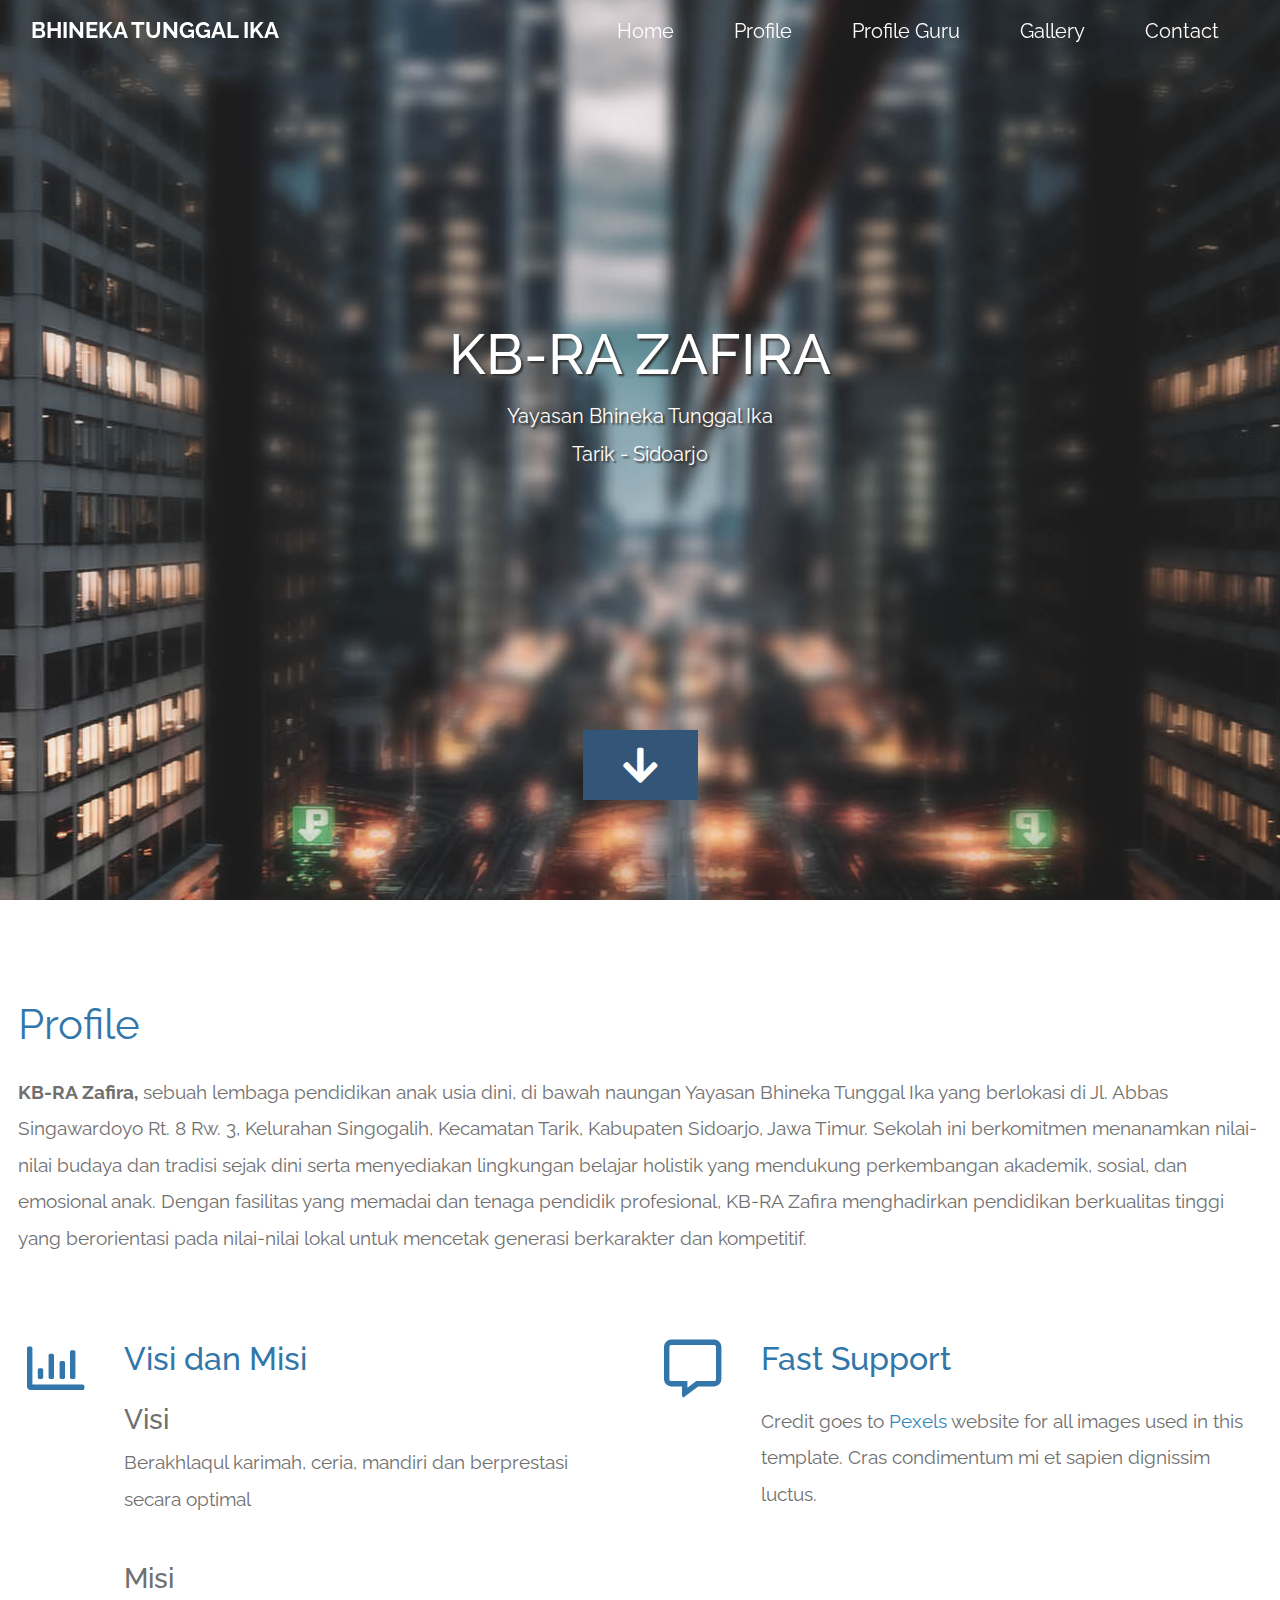
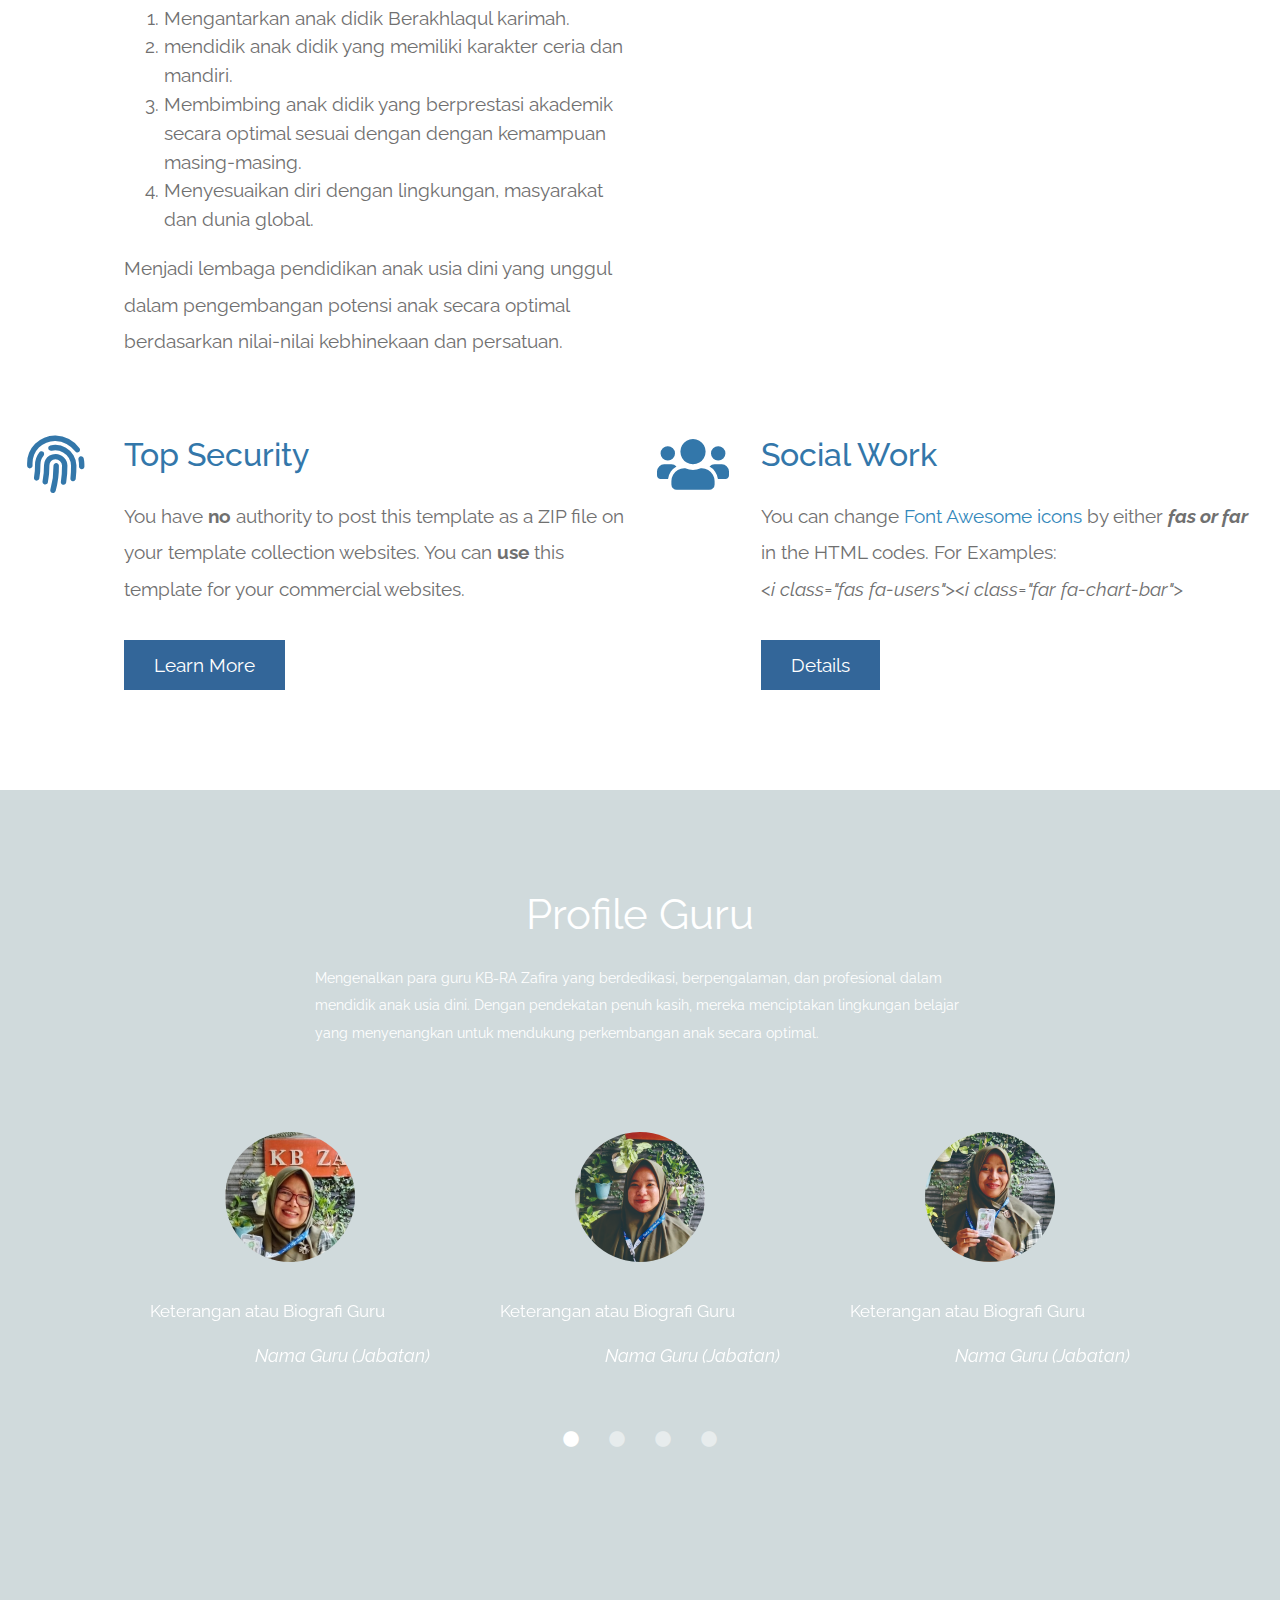
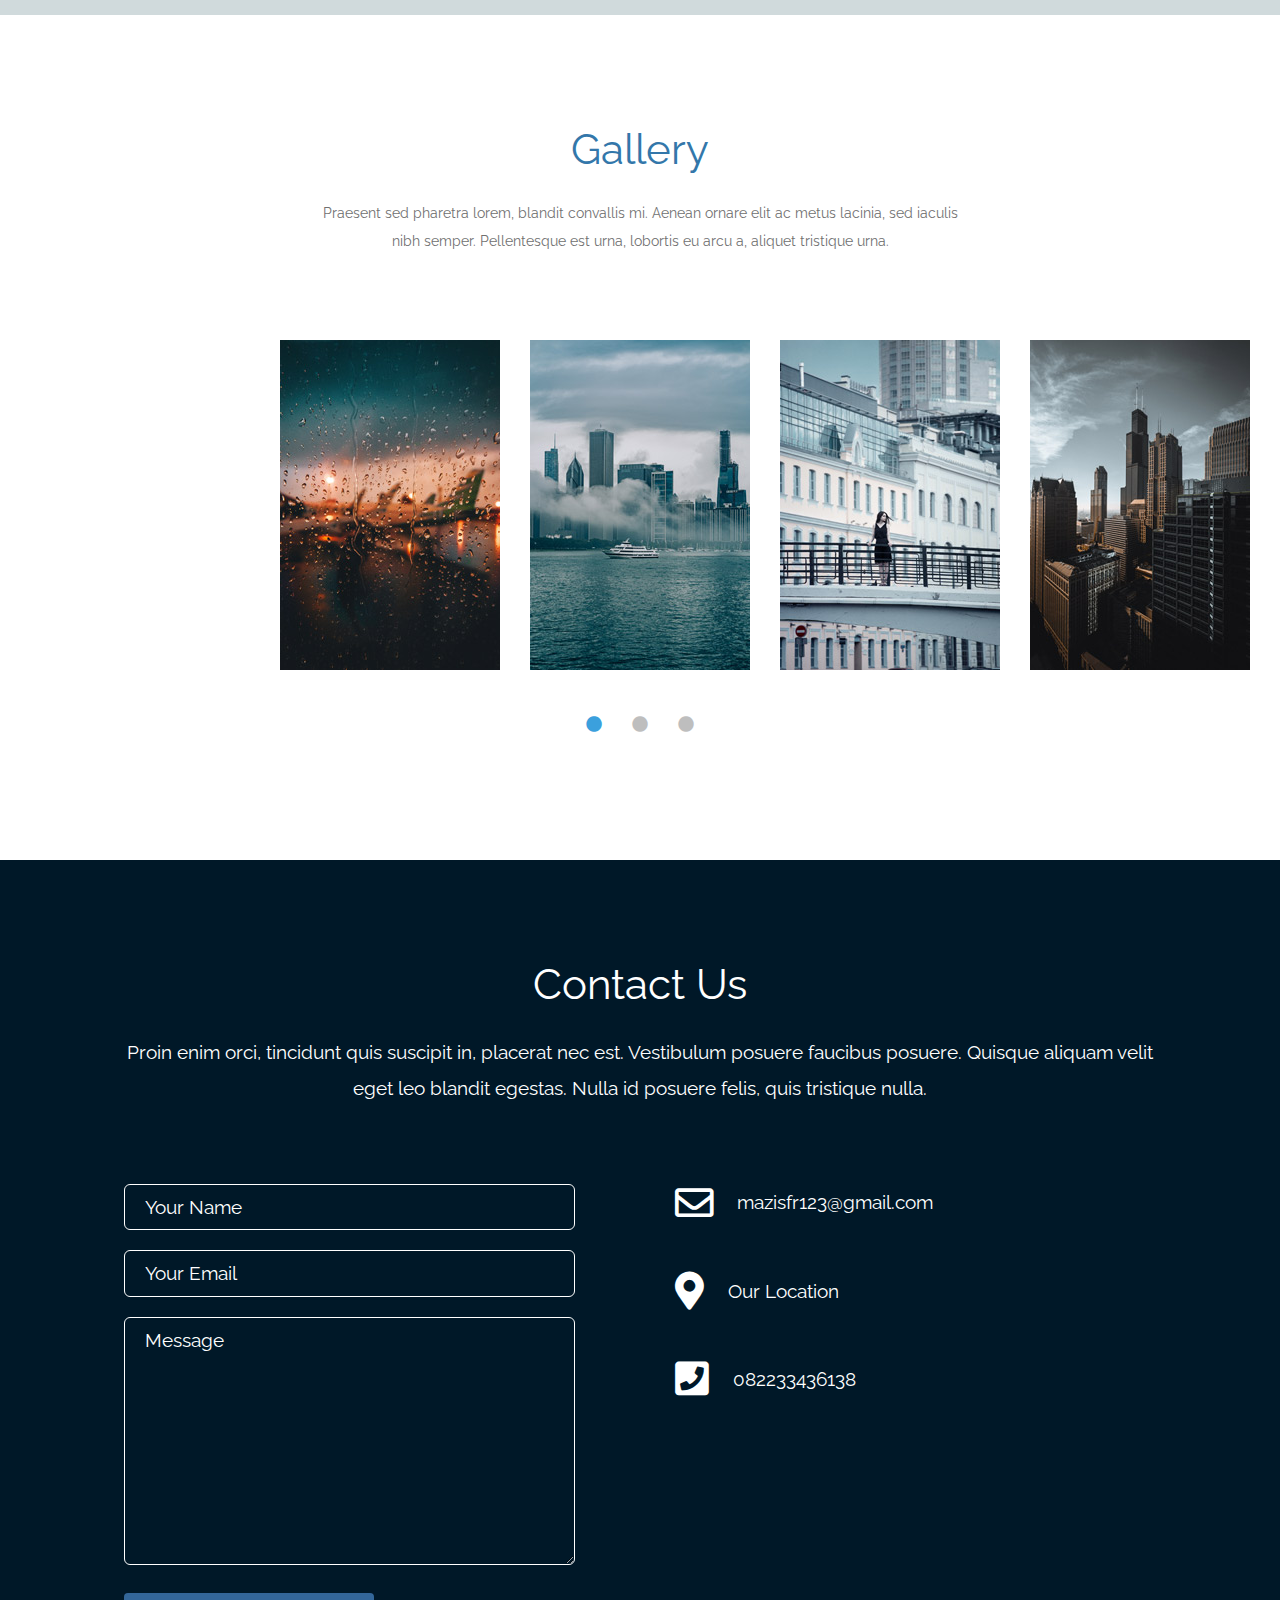
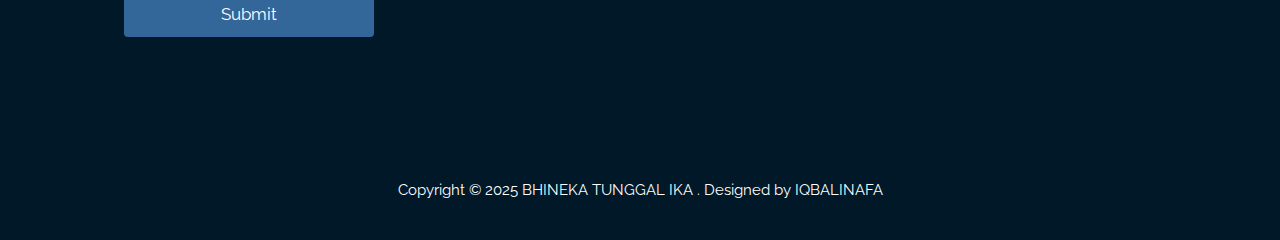
<file: project/WebsiteZafira/index.html>
<!DOCTYPE html>
 <html lang="en">
  <head>
    <meta charset="UTF-8" />
    <meta name="viewport" content="width=device-width, initial-scale=1.0" />
    <meta http-equiv="X-UA-Compatible" content="ie=edge" />
    <title>Yayasan BHINEKA TUNGGAL IKA</title>
    <link rel="stylesheet" href="fontawesome-5.5/css/all.min.css" />
    <link rel="stylesheet" href="slick/slick.css">
    <link rel="stylesheet" href="slick/slick-theme.css">
    <link rel="stylesheet" href="magnific-popup/magnific-popup.css">
    <link rel="stylesheet" href="css/bootstrap.min.css" />
    <link rel="stylesheet" href="css/loop.css" />


  </head>
  <body>    
    <!-- Hero section -->
    <section id="infinite" class="text-white tm-font-big tm-parallax">
      <!-- Navigation -->
      <nav class="navbar navbar-expand-md tm-navbar" id="tmNav">              
        <div class="container">
          <div class="tm-next">
            <a href="#infinite" class="navbar-brand">BHINEKA TUNGGAL IKA</a>
        </div>             
            
          <button class="navbar-toggler" type="button" data-toggle="collapse" data-target="#navbarSupportedContent" aria-controls="navbarSupportedContent" aria-expanded="false" aria-label="Toggle navigation">
            <i class="fas fa-bars navbar-toggler-icon"></i>
          </button>
          <div class="collapse navbar-collapse" id="navbarSupportedContent">
            <ul class="navbar-nav ml-auto">
              <li class="nav-item">
                  <a class="nav-link tm-nav-link" href="#infinite">Home</a>
              </li>
              <li class="nav-item">
                  <a class="nav-link tm-nav-link" href="#profile">Profile</a>
              </li>
              <li class="nav-item">
                <a class="nav-link tm-nav-link" href="#profileguru">Profile Guru</a>
              </li>
              <li class="nav-item">
                  <a class="nav-link tm-nav-link" href="#gallery">Gallery</a>
              </li>
              <li class="nav-item">
                  <a class="nav-link tm-nav-link" href="#contact">Contact</a>
              </li>                    
            </ul>
          </div>        
        </div>
      </nav>
      
      <div class="text-center tm-hero-text-container">
        <div class="tm-hero-text-container-inner">
            <h2 class="tm-hero-title">KB-RA ZAFIRA</h2>
            <p class="tm-hero-subtitle">
              Yayasan Bhineka Tunggal Ika
              <br>Tarik - Sidoarjo
            </p>
        </div>        
      </div>

      <div class="tm-next tm-intro-next">
        <a href="#profile" class="text-center tm-down-arrow-link">
          <i class="fas fa-2x fa-arrow-down tm-down-arrow"></i>
        </a>
      </div>      
    </section>

    <section id="profile" class="tm-section-pad-top">
      
      <div class="container">

            <div class="row tm-content-box"><!-- first row -->
                <div class="col-lg-12 col-xl-12">
                    <div class="tm-intro-text-container">
                        <h2 class="tm-text-primary mb-4 tm-section-title">Profile</h2>
                        <p class="mb-4 tm-intro-text">
                          <b>KB-RA Zafira,</b> sebuah lembaga pendidikan anak usia dini, di bawah naungan Yayasan Bhineka Tunggal Ika yang berlokasi di Jl. Abbas Singawardoyo Rt. 8 Rw. 3, Kelurahan Singogalih, Kecamatan Tarik, Kabupaten Sidoarjo, Jawa Timur. Sekolah ini berkomitmen menanamkan nilai-nilai budaya dan tradisi sejak dini serta menyediakan lingkungan belajar holistik yang mendukung perkembangan akademik, sosial, dan emosional anak. Dengan fasilitas yang memadai dan tenaga pendidik profesional, KB-RA Zafira menghadirkan pendidikan berkualitas tinggi yang berorientasi pada nilai-nilai lokal untuk mencetak generasi berkarakter dan kompetitif.</p>                  
                        </div>
                </div>

            </div><!-- first row -->
            
            <div class="row tm-content-box"><!-- second row -->
        		<div class="col-lg-1">
                    <i class="far fa-3x fa-chart-bar text-center tm-icon"></i>
                </div>
                <div class="col-lg-5">
                    <div class="tm-intro-text-container">
                        <h2 class="tm-text-primary mb-4">Visi dan Misi</h2>
                        <p class="mb-4 tm-intro-text">
                          <h3>Visi</h3>
                          <p>Berakhlaqul karimah, ceria, mandiri dan berprestasi secara optimal</p>
                          <br><h3>Misi</h3>
                          <ol>
                            <li>Mengantarkan anak didik Berakhlaqul karimah.</li>
                            <li>mendidik anak didik yang memiliki karakter ceria dan mandiri.</li>
                            <li>Membimbing anak didik yang berprestasi akademik secara optimal sesuai dengan dengan kemampuan masing-masing.</masing-masing></li>
                            <li>Menyesuaikan diri dengan lingkungan, masyarakat dan dunia global.</li>
                          </ol>
                          <p>Menjadi lembaga pendidikan anak usia dini yang unggul dalam pengembangan potensi anak secara optimal berdasarkan nilai-nilai kebhinekaan dan persatuan.</p>
                        </p>
                    </div>
                </div>
                
                <div class="col-lg-1">
                    <i class="far fa-3x fa-comment-alt text-center tm-icon"></i>
                </div>
                <div class="col-lg-5">
                    <div class="tm-intro-text-container">
                        <h2 class="tm-text-primary mb-4">Fast Support</h2>
                        <p class="mb-4 tm-intro-text">
                          Credit goes to <a rel="nofollow" href="https://www.pexels.com">Pexels</a> website for all images used in this template. Cras condimentum mi et sapien dignissim luctus.</p>
                    </div>
                </div>

            </div><!-- second row -->
            
            <div class="row tm-content-box"><!-- third row -->
        		<div class="col-lg-1">
                    <i class="fas fa-3x fa-fingerprint text-center tm-icon"></i>
                </div>
                <div class="col-lg-5">
                    <div class="tm-intro-text-container">
                        <h2 class="tm-text-primary mb-4">Top Security</h2>
                        <p class="mb-4 tm-intro-text">
                      You have <strong>no</strong> authority to post this template as a ZIP file on your template collection websites. You can <strong>use</strong> this template for your commercial websites.</p>
                          
                          <div class="tm-continue">
                            <a href="#profileguru" class="tm-intro-text tm-btn-primary">Learn More</a>
                        </div>
                    </div>
                </div>
                
                <div class="col-lg-1">
                    <i class="fas fa-3x fa-users text-center tm-icon"></i>
                </div>
                <div class="col-lg-5">
                    <div class="tm-intro-text-container">
                      <h2 class="tm-text-primary mb-4">Social Work</h2>
                        <p class="mb-4 tm-intro-text">
                      You can change <a href="https://fontawesome.com/icons?d=gallery">Font Awesome icons</a> by either <b><em>fas or far</em></b> in the HTML codes. For Examples:<br>
                      <em>&lt;i class=&quot;fas fa-users&quot;&gt;&lt;i class=&quot;far fa-chart-bar&quot;&gt;</em> </p>
                          
                          <div class="tm-continue">
                            <a href="#profileguru" class="tm-intro-text tm-btn-primary">Details</a>
                        </div>
                    </div>
                </div>

            </div><!-- third row -->

        </div>
      
    </section>
    
    <section id="profileguru" class="tm-section-pad-top tm-parallax-2">      
      <div class="container tm-profileguru-content">
        <div class="row">
          <div class="col-lg-12 tm-content-box">
            <h2 class="text-white text-center mb-4 tm-section-title">Profile Guru</h2>
            <p class="mx-auto tm-section-desc xtext-center">
              Mengenalkan para guru KB-RA Zafira yang berdedikasi, berpengalaman, dan profesional dalam mendidik anak usia dini. Dengan pendekatan penuh kasih, mereka menciptakan lingkungan belajar yang menyenangkan untuk mendukung perkembangan anak secara optimal.
              </p>
            <div class="mx-auto tm-gallery-container tm-gallery-container-2">
              <div class="tm-profileguru-carousel">
                <figure class="tm-testimonial-item">
                  <img src="img/guru1.jpg" alt="Image" class="img-fluid mx-auto">
                  <blockquote>Keterangan atau Biografi Guru</blockquote>
                  <figcaption>Nama Guru (Jabatan)</figcaption>
                </figure>

                <figure class="tm-testimonial-item">
                  <img src="img/guru2.jpg" alt="Image" class="img-fluid mx-auto">
                  <blockquote>Keterangan atau Biografi Guru</blockquote>
                  <figcaption>Nama Guru (Jabatan)</figcaption>
                </figure>

                <figure class="tm-testimonial-item">
                  <img src="img/guru3.jpg" alt="Image" class="img-fluid mx-auto">
                  <blockquote>Keterangan atau Biografi Guru</blockquote>
                  <figcaption>Nama Guru (Jabatan)</figcaption>
                </figure>

                <figure class="tm-testimonial-item">
                  <img src="img/guru4.jpg" alt="Image" class="img-fluid mx-auto">
                  <blockquote>Keterangan atau Biografi Guru</blockquote>
                  <figcaption>Nama Guru (Jabatan)</figcaption>
                </figure>

                <figure class="tm-testimonial-item">
                  <img src="img/guru5.jpg" alt="Image" class="img-fluid mx-auto">
                  <blockquote>Keterangan atau Biografi Guru</blockquote>
                  <figcaption>Nama Guru (Jabatan)</figcaption>
                </figure>

                <figure class="tm-testimonial-item">
                  <img src="img/guru6.jpg" alt="Image" class="img-fluid mx-auto">
                  <blockquote>Keterangan atau Biografi Guru</blockquote>
                  <figcaption>Nama Guru (Jabatan)</figcaption>
                </figure>

              </div>
            </div>
          </div>
        </div>
      </div>
      <div class="tm-bg-overlay"></div>
    </section>
    
    <section id="gallery" class="tm-section-pad-top">
      <div class="container tm-container-gallery">
        <div class="row">
          <div class="text-center col-12">
              <h2 class="tm-text-primary tm-section-title mb-4">Gallery</h2>
              <p class="mx-auto tm-section-desc">
                Praesent sed pharetra lorem, blandit convallis mi. Aenean ornare elit ac metus lacinia, sed iaculis nibh semper. Pellentesque est urna, lobortis eu arcu a, aliquet tristique urna.
              </p>
          </div>            
        </div>
        <div class="row">
            <div class="col-12">
          <div class="mx-auto tm-gallery-container">
              <div class="grid tm-gallery">
                <!-- Images in this gallery are from Pexels.com, as credited in the Profile section above -->
                <a href="img/gallery-img-01.jpg">
            <figure class="effect-honey tm-gallery-item">
                          <figcaption>
                            <h2><i>Physical Health <span>Exercise!</span></i></h2>
                          </figcaption>
                        </figure>
                      </a>
                      <a href="img/gallery-img-02.jpg">
                        <figure class="effect-honey tm-gallery-item">
                          <img src="img/gallery-tn-02.jpg" alt="Image 2" class="img-fluid">
                          <figcaption>
                            <h2><i>Rain on Glass <span>Second Image</span></i></h2>
                          </figcaption>
                        </figure>
                      </a>
                      <a href="img/gallery-img-03.jpg">
                        <figure class="effect-honey tm-gallery-item">
                          <img src="img/gallery-tn-03.jpg" alt="Image 3" class="img-fluid">
                          <figcaption>
                            <h2><i><span>Sea View</span> Mega City</i></h2>
                          </figcaption>
                        </figure>
                      </a>
                      <a href="img/gallery-img-04.jpg">
                        <figure class="effect-honey tm-gallery-item">
                          <img src="img/gallery-tn-04.jpg" alt="Image 4" class="img-fluid">
                          <figcaption>
                            <h2><i>Dream Girl <span>Thoughts</span></i></h2>
                          </figcaption>
                        </figure>
                      </a>
                      <a href="img/gallery-img-05.jpg">
                        <figure class="effect-honey tm-gallery-item">
                          <img src="img/gallery-tn-05.jpg" alt="Image 5" class="img-fluid">
                          <figcaption>
                            <h2><i><span>Workstation</span> Offices</i></h2>
                          </figcaption>
                        </figure>
                      </a>
                      <a href="img/gallery-img-06.jpg">
                        <figure class="effect-honey tm-gallery-item">
                          <img src="img/gallery-tn-06.jpg" alt="Image 6" class="img-fluid">
                          <figcaption>
                            <h2><i>Just Above <span>The City</span></i></h2>
                          </figcaption>
                        </figure>
                      </a>
                      <a href="img/gallery-img-01.jpg">
                        <figure class="effect-honey tm-gallery-item">
                          <img src="img/gallery-tn-01.jpg" alt="Image 7" class="img-fluid">
                          <figcaption>
                            <h2><i>Another <span>Exercise Time</span></i></h2>
                          </figcaption>
                        </figure>
                      </a>
                      <a href="img/gallery-img-02.jpg">
                        <figure class="effect-honey tm-gallery-item">
                          <img src="img/gallery-tn-02.jpg" alt="Image 8" class="img-fluid">
                          <figcaption>
                            <h2><i>Repeated <span>Image Spot</span></i></h2>
                          </figcaption>
                        </figure>
                      </a>
                    </div>
                </div>                
            </div>        
          </div>
      </div>
    </section>

    <!-- Contact -->
    <section id="contact" class="tm-section-pad-top tm-parallax-2">
    
      <div class="container tm-container-contact">
        
        <div class="row">
            
            <div class="text-center col-12">
                <h2 class="tm-section-title mb-4">Contact Us</h2>
                <p class="mb-5">
                  Proin enim orci, tincidunt quis suscipit in, placerat nec est. Vestibulum posuere faucibus posuere. Quisque aliquam velit eget leo blandit egestas. Nulla id posuere felis, quis tristique nulla.
                </p><br>
            </div>
            
            <div class="col-sm-12 col-md-6">
              <form action="" method="get">
                <input id="name" name="name" type="text" placeholder="Your Name" class="tm-input" required />
                <input id="email" name="email" type="email" placeholder="Your Email" class="tm-input" required />
                <textarea id="message" name="message" rows="8" placeholder="Message" class="tm-input" required></textarea>
                <button type="submit" class="btn tm-btn-submit">Submit</button>
              </form>
            </div>
            
            <div class="col-sm-12 col-md-6">

                <!---<div class="contact-item">
                  <a rel="nofollow" href="https://www.tooplate.com/contact" class="item-link">
                      <i class="far fa-2x fa-comment mr-4"></i>
                      <span class="mb-0">Chat Online</span>
                  </a>              
                </div> --->
                
                <div class="contact-item">
                  <a rel="nofollow" href="https://mail.google.com/mail/u/0/?view=cm&fs=1&to=mazisfr123@gmail.com" class="item-link">
                      <i class="far fa-2x fa-envelope mr-4"></i>
                      <span class="mb-0">mazisfr123@gmail.com</span>
                  </a>              
                </div>
                
                <div class="contact-item">
                  <a rel="nofollow" href="https://www.google.com/maps" class="item-link">
                      <i class="fas fa-2x fa-map-marker-alt mr-4"></i>
                      <span class="mb-0">Our Location</span>
                  </a>              
                </div>
                
                <div class="contact-item">
                  <a rel="nofollow" href="https://wa.me/082233436138?text=Halo%20Permisi,%20saya%20pengunjung%20website%20KB-RA%20Zafira.%20Apakah%20boleh%20saya%20menanyakan%20sesuatu?" class="item-link">
                      <i class="fas fa-2x fa-phone-square mr-4"></i>
                      <span class="mb-0">082233436138</span>
                  </a>              
                </div>
                
                <div class="contact-item">&nbsp;</div>
            
            </div>
            
            
        </div><!-- row ending -->
        
      </div>

      	<footer class="text-center small tm-footer">
          <p class="mb-0">
          Copyright &copy; 2025 BHINEKA TUNGGAL IKA 
          
          . <a rel="nofollow" href="https://www.instagram.com/zafiratarik" title="https://www.instagram.com/zafiratarik">Designed by IQBALINAFA</a></p>
        </footer>

    </section>
    
    <script src="js/jquery-1.9.1.min.js"></script>     
    <script src="slick/slick.min.js"></script>
    <script src="magnific-popup/jquery.magnific-popup.min.js"></script>
    <script src="js/easing.min.js"></script>
    <script src="js/jquery.singlePageNav.min.js"></script>     
    <script src="js/bootstrap.min.js"></script> 
    <script>

      function getOffSet(){
        var _offset = 450;
        var windowHeight = window.innerHeight;

        if(windowHeight > 500) {
          _offset = 400;
        } 
        if(windowHeight > 680) {
          _offset = 300
        }
        if(windowHeight > 830) {
          _offset = 210;
        }

        return _offset;
      }

      function setParallaxPosition($doc, multiplier, $object){
        var offset = getOffSet();
        var from_top = $doc.scrollTop(),
          bg_css = 'center ' +(multiplier * from_top - offset) + 'px';
        $object.css({"background-position" : bg_css });
      }

      // Parallax function
      // Adapted based on https://codepen.io/roborich/pen/wpAsm        
      var background_image_parallax = function($object, multiplier, forceSet){
        multiplier = typeof multiplier !== 'undefined' ? multiplier : 0.5;
        multiplier = 1 - multiplier;
        var $doc = $(document);
        // $object.css({"background-attatchment" : "fixed"});

        if(forceSet) {
          setParallaxPosition($doc, multiplier, $object);
        } else {
          $(window).scroll(function(){          
            setParallaxPosition($doc, multiplier, $object);
          });
        }
      };

      var background_image_parallax_2 = function($object, multiplier){
        multiplier = typeof multiplier !== 'undefined' ? multiplier : 0.5;
        multiplier = 1 - multiplier;
        var $doc = $(document);
        $object.css({"background-attachment" : "fixed"});
        
        $(window).scroll(function(){
          if($(window).width() > 768) {
            var firstTop = $object.offset().top,
                pos = $(window).scrollTop(),
                yPos = Math.round((multiplier * (firstTop - pos)) - 186);              

            var bg_css = 'center ' + yPos + 'px';

            $object.css({"background-position" : bg_css });
          } else {
            $object.css({"background-position" : "center" });
          }
        });
      };
      
      $(function(){
        // Hero Section - Background Parallax
        background_image_parallax($(".tm-parallax"), 0.30, false);
        background_image_parallax_2($("#contact"), 0.80);   
        background_image_parallax_2($("#profileguru"), 0.80);   
        
        // Handle window resize
        window.addEventListener('resize', function(){
          background_image_parallax($(".tm-parallax"), 0.30, true);
        }, true);

        // Detect window scroll and update navbar
        $(window).scroll(function(e){          
          if($(document).scrollTop() > 120) {
            $('.tm-navbar').addClass("scroll");
          } else {
            $('.tm-navbar').removeClass("scroll");
          }
        });
        
        // Close mobile menu after click 
        $('#tmNav a').on('click', function(){
          $('.navbar-collapse').removeClass('show'); 
        })

        // Scroll to corresponding section with animation
        $('#tmNav').singlePageNav({
          'easing': 'easeInOutExpo',
          'speed': 600
        });        
        
        // Add smooth scrolling to all links
        // https://www.w3schools.com/howto/howto_css_smooth_scroll.asp
        $("a").on('click', function(event) {
          if (this.hash !== "") {
            event.preventDefault();
            var hash = this.hash;

            $('html, body').animate({
              scrollTop: $(hash).offset().top
            }, 600, 'easeInOutExpo', function(){
              window.location.hash = hash;
            });
          } // End if
        });

        // Pop up
        $('.tm-gallery').magnificPopup({
          delegate: 'a',
          type: 'image',
          gallery: { enabled: true }
        });

        $('.tm-profileguru-carousel').slick({
          dots: true,
          prevArrow: false,
          nextArrow: false,
          infinite: false,
          slidesToShow: 3,
          slidesToScroll: 1,
          responsive: [
            {
              breakpoint: 992,
              settings: {
                slidesToShow: 2
              }
            },
            {
              breakpoint: 768,
              settings: {
                slidesToShow: 2
              }
            }, 
            {
              breakpoint: 480,
              settings: {
                  slidesToShow: 1
              }                 
            }
          ]
        });

        // Gallery
        $('.tm-gallery').slick({
          dots: true,
          infinite: false,
          slidesToShow: 5,
          slidesToScroll: 2,
          responsive: [
          {
            breakpoint: 1199,
            settings: {
              slidesToShow: 4,
              slidesToScroll: 2
            }
          },
          {
            breakpoint: 991,
            settings: {
              slidesToShow: 3,
              slidesToScroll: 2
            }
          },
          {
            breakpoint: 767,
            settings: {
              slidesToShow: 2,
              slidesToScroll: 1
            }
          },
          {
            breakpoint: 480,
            settings: {
              slidesToShow: 1,
              slidesToScroll: 1
            }
          }
        ]
        });
      });
    </script>
  </body>
</html>
</file>
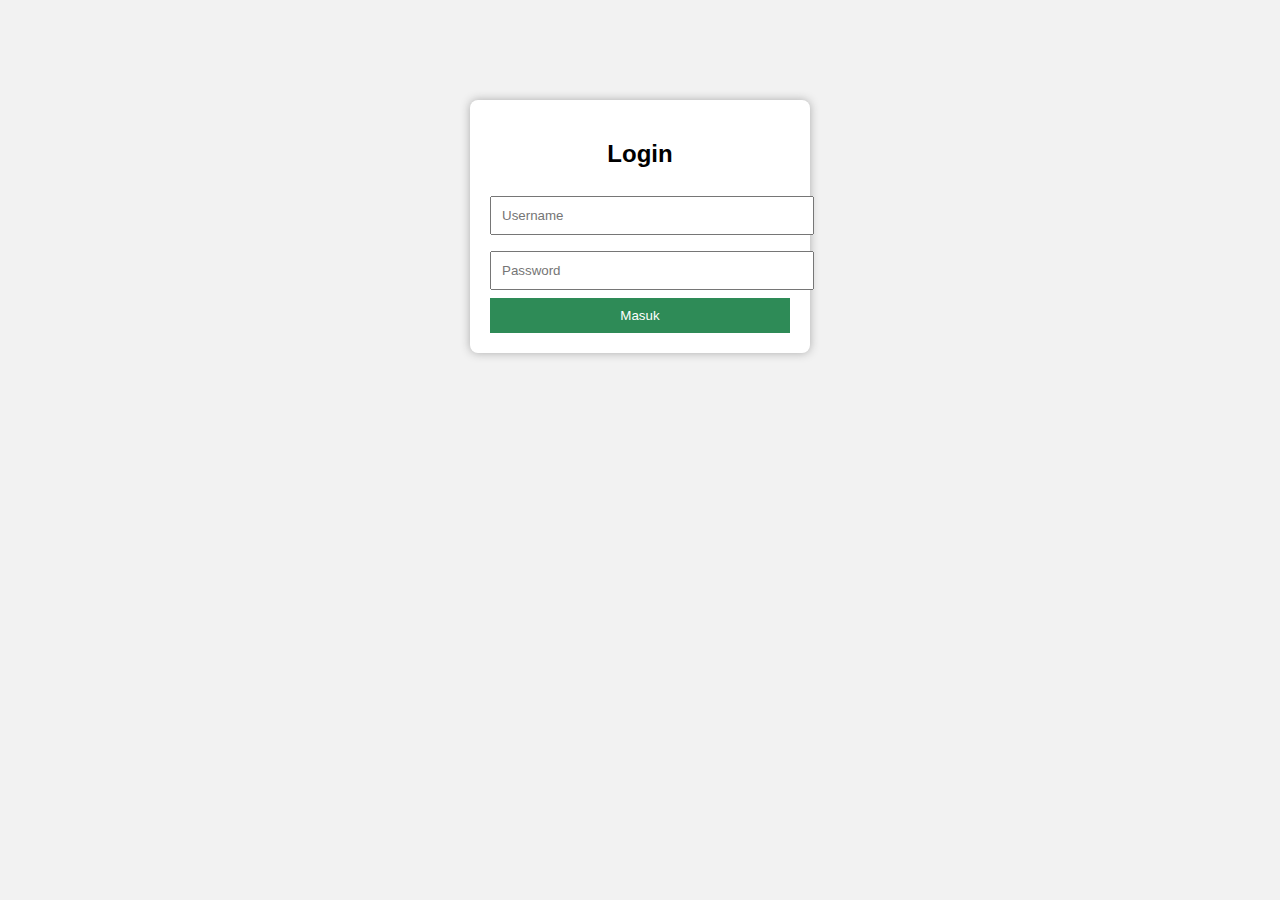
<file: login.html>
<!DOCTYPE html>
<html>
  <head>
    <title>Form Login</title>
    <style>
      body {
        font-family: Arial;
        background: #f2f2f2;
      }

      .container {
        width: 300px;
        margin: 100px auto;
        background: white;
        padding: 20px;
        border-radius: 8px;
        box-shadow: 0 0 10px #aaa;
      }

      h2 {
        text-align: center;
      }

      input[type='text'],
      input[type='password'] {
        width: 100%;
        padding: 10px;
        margin: 8px 0;
      }

      input[type='submit'] {
        width: 100%;
        padding: 10px;
        background: seagreen;
        color: white;
        border: none;
        cursor: pointer;
      }

      input[type='submit']:hover {
        background: darkgreen;
      }
    </style>
  </head>

  <body>
    <div class="container">
      <h2>Login</h2>
      <form action="login.php" method="POST">
        <input type="text" name="username" placeholder="Username" required />
        <input type="password" name="password" placeholder="Password" required />
        <input type="submit" value="Masuk" />
      </form>
    </div>
  </body>
</html>
</file>
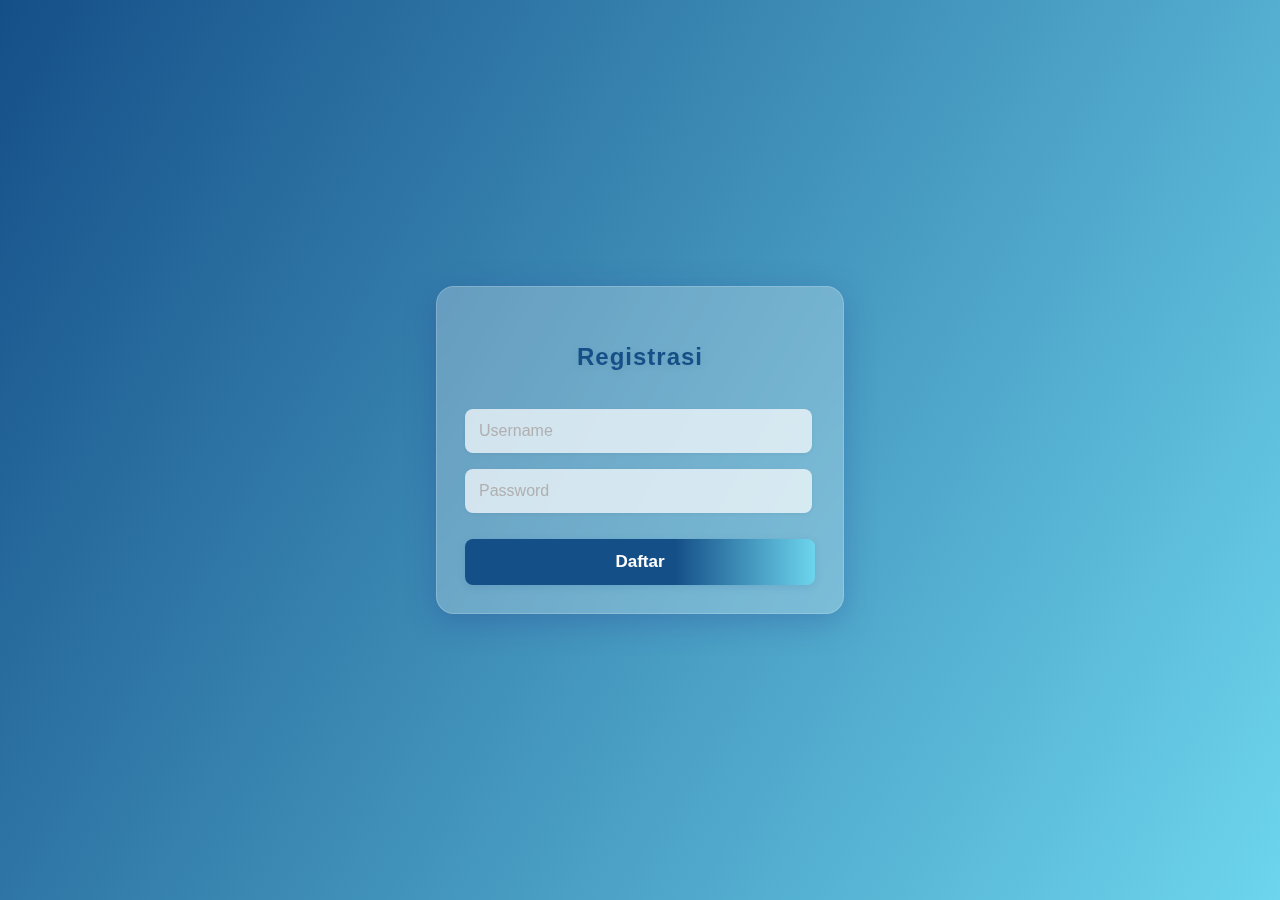
<file: register.html>
<!DOCTYPE html>
<html>
  <head>
    <title>Form Registrasi</title>
    <style>
      body {
        font-family: 'Segoe UI', Arial, sans-serif;
        background: linear-gradient(120deg, #154f88 0%, #6dd5ed 100%);
        min-height: 100vh;
        margin: 0;
        display: flex;
        align-items: center;
        justify-content: center;
      }

      .container {
        width: 350px;
        background: rgba(255, 255, 255, 0.25);
        border-radius: 18px;
        box-shadow: 0 8px 32px 0 rgba(31, 38, 135, 0.25);
        backdrop-filter: blur(10px);
        -webkit-backdrop-filter: blur(10px);
        border: 1px solid rgba(255, 255, 255, 0.18);
        padding: 36px 28px 28px 28px;
        display: flex;
        flex-direction: column;
        gap: 10px;
      }

      h2 {
        text-align: center;
        color: #154f88;
        margin-bottom: 28px;
        letter-spacing: 1px;
        text-shadow: 0 2px 8px rgba(0,0,0,0.08);
        font-weight: 700;
      }

      form {
        display: flex;
        flex-direction: column;
        gap: 16px;
      }

      input[type='text'],
      input[type='password'] {
        width: 91%;
        padding: 13px 14px;
        margin: 0;
        border: none;
        border-radius: 8px;
        background: rgba(255,255,255,0.7);
        color: #154f88;
        font-size: 16px;
        outline: none;
        box-shadow: 0 1px 4px rgba(0,0,0,0.06);
        transition: background 0.2s, box-shadow 0.2s;
      }

      input[type='text']::placeholder,
      input[type='password']::placeholder {
        color: #b0b0b0;
      }

      input[type='text']:focus,
      input[type='password']:focus {
        background: #fff;
        box-shadow: 0 2px 8px rgba(21,79,136,0.08);
      }

      input[type='submit'] {
        width: 100%;
        padding: 13px;
        background: linear-gradient(90deg, #154f88 60%, #6dd5ed 100%);
        color: #fff;
        border: none;
        border-radius: 8px;
        font-size: 17px;
        font-weight: bold;
        cursor: pointer;
        margin-top: 10px;
        box-shadow: 0 2px 8px rgba(21,79,136,0.13);
        transition: background 0.2s, transform 0.1s;
      }

      input[type='submit']:hover {
        background: linear-gradient(90deg, #0e355a 60%, #43b0d7 100%);
        transform: translateY(-2px) scale(1.02);
      }
    </style>
  </head>

  <body>
    <div class="container">
      <h2>Registrasi</h2>
      <form action="register.php" method="POST">
        <input type="text" name="username" placeholder="Username" required />
        <input type="password" name="password" placeholder="Password" required />
        <input type="submit" value="Daftar" />
      </form>
    </div>
  </body>
</html>
</file>
<file: project/WebsiteZafira/css/loop.css>
@import url("https://fonts.googleapis.com/css?family=Raleway:100,300,400,500,700,900");



body {
	font-family: "Raleway", sans-serif;
	font-size: 1.2em;
  color: #707070;
  margin: 0;
  padding: 0;
  overflow-x: hidden;
}
a {
  transition: all 0.3s ease;
  color: #38B;
}

a:hover,
a:focus {
  text-decoration: none;
  color: #D40;
}

a:focus {
  outline: none;
}

.btn {
  padding: 8px 32px;
}

.btn:hover {
  background-color: #ced4da;
}

blockquote {
  font-size: 0.86em;
  line-height: 1.8em;
}

.tm-section-pad-top {
  padding-top: 80px;
  padding-bottom: 40px;
}

.tm-content-box {
  padding-top: 20px;
  padding-bottom: 40px;
}

.tm-text-primary {
  color: #37A;
}

.tm-font-big {
  font-size: 1.25rem;
}

.tm-btn-primary {
  color: white;
  background-color: #369;
  padding: 14px 30px;
}

.tm-btn-primary:hover,
.tm-btn-primary:focus {
  color: white;
  background-color: #38B;
}

/* Navbar */

.tm-navbar {
  position: fixed;
  width: 100%;
  z-index: 1000;
  background-color: transparent;
  transition: all 0.3s ease;
}

.tm-navbar.scroll {
  background-color: white;
  border-bottom: 1px solid #e9ecef;
}

.navbar-brand {
  color: white;
  font-size: 1.4rem;
  font-weight: bold;
}

.navbar-brand:hover,
.tm-navbar.scroll .navbar-brand:hover {
  color: #38B;
}

.tm-navbar.scroll .navbar-brand {
  color: #369;
}

.nav-item {
  list-style: none;
}

.tm-nav-link {
  color: white;
}

.tm-navbar.scroll .tm-nav-link {
  color: #369;
}

.tm-navbar.scroll .tm-nav-link:hover,
.tm-navbar.scroll .tm-nav-link.current,
.tm-nav-link:hover {
  color: #FFF;
  background-color: #369;
}

.navbar-toggler {
  border: 1px solid white;
  padding-left: 10px;
  padding-right: 10px;
}

.navbar-toggler-icon {
  color: white;
  padding-top: 6px;
}

.tm-navbar.scroll .navbar-toggler {
  border: 1px solid #707070;
}

.tm-navbar.scroll .navbar-toggler-icon {
  color: #707070;
}

/* Hero */

#infinite {
	background-color: #222;
  background-image: url(../img/infinite-loop-01.jpg);
  background-repeat: no-repeat;
  height: 100vh;
  min-height: 375px;
  position: relative;
}

@media (min-height: 600px) and (min-width: 1920px) {
  #infinite {
    background-size: cover;
  }
}

@media (min-height: 830px) {
  #infinite {
    background-position: center -210px;
  }
}

@media (min-height: 680px) and (max-height: 829px) {
  #infinite {
    background-position: center -300px;
  }
}

@media (min-height: 500px) and (max-height: 679px) {
  #infinite {
    background-position: center -400px;
  }
}

@media (max-height: 499px) {
  #infinite {
    background-position: center -450px;
  }
}

.tm-hero-text-container {
  width: 100%;
  height: 100%;
  display: flex;
  flex-flow: column;
  justify-content: center;
}

.tm-hero-text-container-inner {
  margin-top: -90px;
}

.tm-hero-title {
  font-size: 3.5rem;
  text-shadow: 2px 2px 2px #333;
}

.tm-hero-subtitle {
  text-shadow: 2px 2px 2px #333;
}

.tm-intro-next {
  position: absolute;
  bottom: 100px;
  left: 0;
  right: 0;
}

@media (max-height: 480px) {
  .tm-hero-text-container-inner {
    margin-top: -40px;
  }

  .tm-intro-next {
    bottom: 20px;
  }
}

.tm-down-arrow-link {
  display: block;
  margin-top: 18%;
}

.tm-down-arrow {
  	color: #FFF;
    cursor: pointer;
    background: #357;
    padding: 15px 40px;
    transition: all 0.3s ease;
}

.tm-down-arrow:hover,
.tm-down-arrow:focus {
  color: #FFF;
  background: #37A;
  padding: 20px 50px;
}

/* Introduction */

#introduction {
  padding-bottom: 100px;
}

.tm-section-title {
  font-size: 2.6rem;
  font-weight: normal;
}

.tm-intro-text {
  font-size: 1.2rem;
}

.tm-icon {
  display: block;
  color: #37A;
}

.tm-continue {
	padding: 20px 0 30px 0;
}

/* profileguru */
#profileguru {
  color: white;
  background-image: url(../img/infinite-loop-02.jpg);
  background-size: cover;
  background-repeat: no-repeat;
  background-size: 100%;
  position: relative;
}

@media (max-width: 991px) {
  #profileguru {
    background-image: url(../img/infinite-loop-02-mobile.jpg);
  }
}

.tm-profileguru-content {
  position: relative;
  z-index: 100;
}

.tm-bg-overlay {
  width: 100%;
  height: 100%;
  background: rgba(20, 70, 80, 0.2);
  position: absolute;
  top: 0;
  left: 0;
  right: 0;
  bottom: 0;
  z-index: 0;
}

.tm-profileguru-carousel {
  max-width: 1050px;
  margin: 0 auto;
}

.tm-testimonial-item {
  max-width: 290px;
  margin-left: 35px;
  margin-right: 35px;
}

.tm-testimonial-item img {
  border-radius: 50%;
  margin-bottom: 35px;
}

.tm-testimonial-item figcaption {
  text-align: right;
  font-style: italic;
  font-size: 1.1rem;
}

/* Work */

.tm-section-desc {
  max-width: 650px;
  width: 100%;
  font-size: 0.9rem;
}

.tm-gallery-container {
  padding-top: 70px;
  padding-bottom: 120px;
}

.tm-gallery-item {
  margin: 0 15px;
}

.slick-dots {
  bottom: -65px;
}

.slick-dots li {
  margin: 0 13px;
}

.slick-dots li button:hover:before,
.slick-dots li button:focus:before,
.slick-dots li.slick-active button:before {
  opacity: 1;
  color: #3ba0dd;
}

.tm-profileguru-carousel .slick-dots li button:before {
  color: white;
  opacity: 0.5;
}

.tm-profileguru-carousel .slick-dots li button:hover:before,
.tm-profileguru-carousel .slick-dots li button:focus:before,
.tm-profileguru-carousel .slick-dots li.slick-active button:before {
  color: white;
  opacity: 1;
}

.slick-dots li button:before {
  font-size: 18px;
}

/* Hover Effect */
/* Common style */
.grid figure {
  position: relative;
  float: left;
  overflow: hidden;
  background: #3085a3;
  text-align: center;
  cursor: pointer;
}

.grid figure img {
  position: relative;
  display: block;
  min-height: 100%;
  max-width: 100%;
  opacity: 0.8;
}

.grid figure figcaption {
  padding: 2em;
  color: #fff;
  text-transform: uppercase;
  font-size: 1.25em;
  -webkit-backface-visibility: hidden;
  backface-visibility: hidden;
}

.grid figure figcaption::before,
.grid figure figcaption::after {
  pointer-events: none;
}

.grid figure figcaption,
.grid figure figcaption > a {
  position: absolute;
  top: 0;
  left: 0;
  width: 100%;
  height: 100%;
}

/* Anchor will cover the whole item by default */
/* For some effects it will show as a button */
.grid figure figcaption > a {
  z-index: 1000;
  text-indent: 200%;
  white-space: nowrap;
  font-size: 0;
  opacity: 0;
}

.grid figure h2 {
  word-spacing: -0.15em;
  font-size: 0.9em;
  font-weight: 300;
}

.grid figure h2 span {
  font-weight: 600;
}

.grid figure h2,
.grid figure p {
  margin: 0;
}

.grid figure p {
  letter-spacing: 1px;
  font-size: 68.5%;
}

/*---------------*/
/***** Honey *****/
/*---------------*/

figure.effect-honey {
  background: #4a3753;
  max-width: 220px;
}

figure.effect-honey img {
  opacity: 1;
  -webkit-transition: opacity 0.35s;
  transition: opacity 0.35s;
}

figure.effect-honey:hover img {
  opacity: 0.4;
}

figure.effect-honey figcaption::before {
  position: absolute;
  bottom: 0;
  left: 0;
  width: 100%;
  height: 10px;
  background: #38C;
  content: "";
  -webkit-transform: translate3d(0, 10px, 0);
  transform: translate3d(0, 10px, 0);
}

figure.effect-honey h2 {
  position: absolute;
  bottom: 0;
  left: 0;
  padding: 1em 1.5em;
  width: 100%;
  text-align: left;
  -webkit-transform: translate3d(0, -30px, 0);
  transform: translate3d(0, -30px, 0);
}

figure.effect-honey h2 i {
  font-style: normal;
  opacity: 0;
  -webkit-transition: opacity 0.35s, -webkit-transform 0.35s;
  transition: opacity 0.35s, transform 0.35s;
  -webkit-transform: translate3d(0, -30px, 0);
  transform: translate3d(0, -30px, 0);
}

figure.effect-honey figcaption::before,
figure.effect-honey h2 {
  -webkit-transition: -webkit-transform 0.35s;
  transition: transform 0.35s;
}

figure.effect-honey:hover figcaption::before,
figure.effect-honey:hover h2,
figure.effect-honey:hover h2 i {
  opacity: 1;
  -webkit-transform: translate3d(0, 0, 0);
  transform: translate3d(0, 0, 0);
}

.tm-container-gallery {
	padding-top: 30px;
	}

/* Contact */

#contact {
  color: white;
  background-color: #001828;
  background-image: url(../img/infinite-loop-03.jpg);
  background-position: center;
  background-repeat: no-repeat;
  min-height: 980px;
  position: relative;
  padding-bottom: 50px;
  padding-top: 100px;
}

.contact-item {
  margin-left: 20px;
  margin-bottom: 50px;
}

.item-link {
  display: flex;
  align-items: center;
}

.item-link i,
.item-link span {
  color: white;
  transition: all 0.3s ease;
}

.item-link:hover i,
.item-link:hover span {
  color: #3496d8;
}

.tm-input {
	margin: 0 0 20px 0;
	width: 90%;
  padding: 8px 20px;
  border-radius: 6px;
  border: 1px solid white;
  background: transparent;
  color: white;
}

.tm-btn-submit {
	font-size: 0.9em;
	color: #fff;
	background-color: #369;
	width: 50%;
	margin-bottom: 60px;
}

.tm-btn-submit:hover {
	color: #fff;
	background-color: #38B;
}

::placeholder {
  /* Chrome, Firefox, Opera, Safari 10.1+ */
  color: white;
  opacity: 1; /* Firefox */
}

:-ms-input-placeholder {
  /* Internet Explorer 10-11 */
  color: white;
}

::-ms-input-placeholder {
  /* Microsoft Edge */
  color: white;
}

.tm-footer {
  position: absolute;
  bottom: 35px;
  left: 0;
  right: 0;
  padding: 0 15px;
}

.tm-footer a {
	color: #fff;
}

.tm-footer a:hover {
	color: #9CF;
}

.tm-footer-link {
  color: white;
}

.tm-footer-link:hover,
.tm-footer-link:focus {
  color: #38B;
  text-decoration: none;
}

p {
  line-height: 1.9;
}

@media (min-width: 768px) {
  .tm-intro-text-container {
    padding-left: 0px;
  }

  .navbar-expand-md .navbar-nav .nav-link {
    padding-right: 30px;
    padding-left: 30px;
  }
}

@media (min-width: 1200px) {
  .container {
    max-width: 1275px;
  }

  .tm-container-gallery {
    max-width: 1290px;
  }

  .tm-container-contact {
    max-width: 1063px;
  }
}

@media (max-width: 991px) {
  .tm-intro-text-container {
    padding-left: 15px;
    padding-top: 30px;
    max-width: 600px;
    margin-left: auto;
    margin-right: auto;
  }

  .tm-intro-img {
    display: block;
    margin-left: auto;
    margin-right: auto;
  }

  .tm-btn-submit {
    margin-left: 0;
    margin-top: 20px;
  }
}

@media (max-width: 767px) {

  .navbar-nav {
    max-width: 200px;
    text-align: right;
  }

  .navbar-collapse {
    background-color: rgb(255, 255, 255);
    padding: 10px;
    border-radius: 3px;
  }

  .navbar-collapse .nav-link {
    color: #707070;
	padding-right: 20px;
  }
}

@media (max-width: 480px) {
  .tm-gallery-container {
    max-width: 220px;
    margin-left: auto;
    margin-right: auto;
  }

  .tm-gallery-container-2 {
    max-width: 350px;
  }

  .slick-dots li {
    margin: 0 8px;
  }

  .tm-gallery-item {
    margin: 0;
  }
}
</file>
